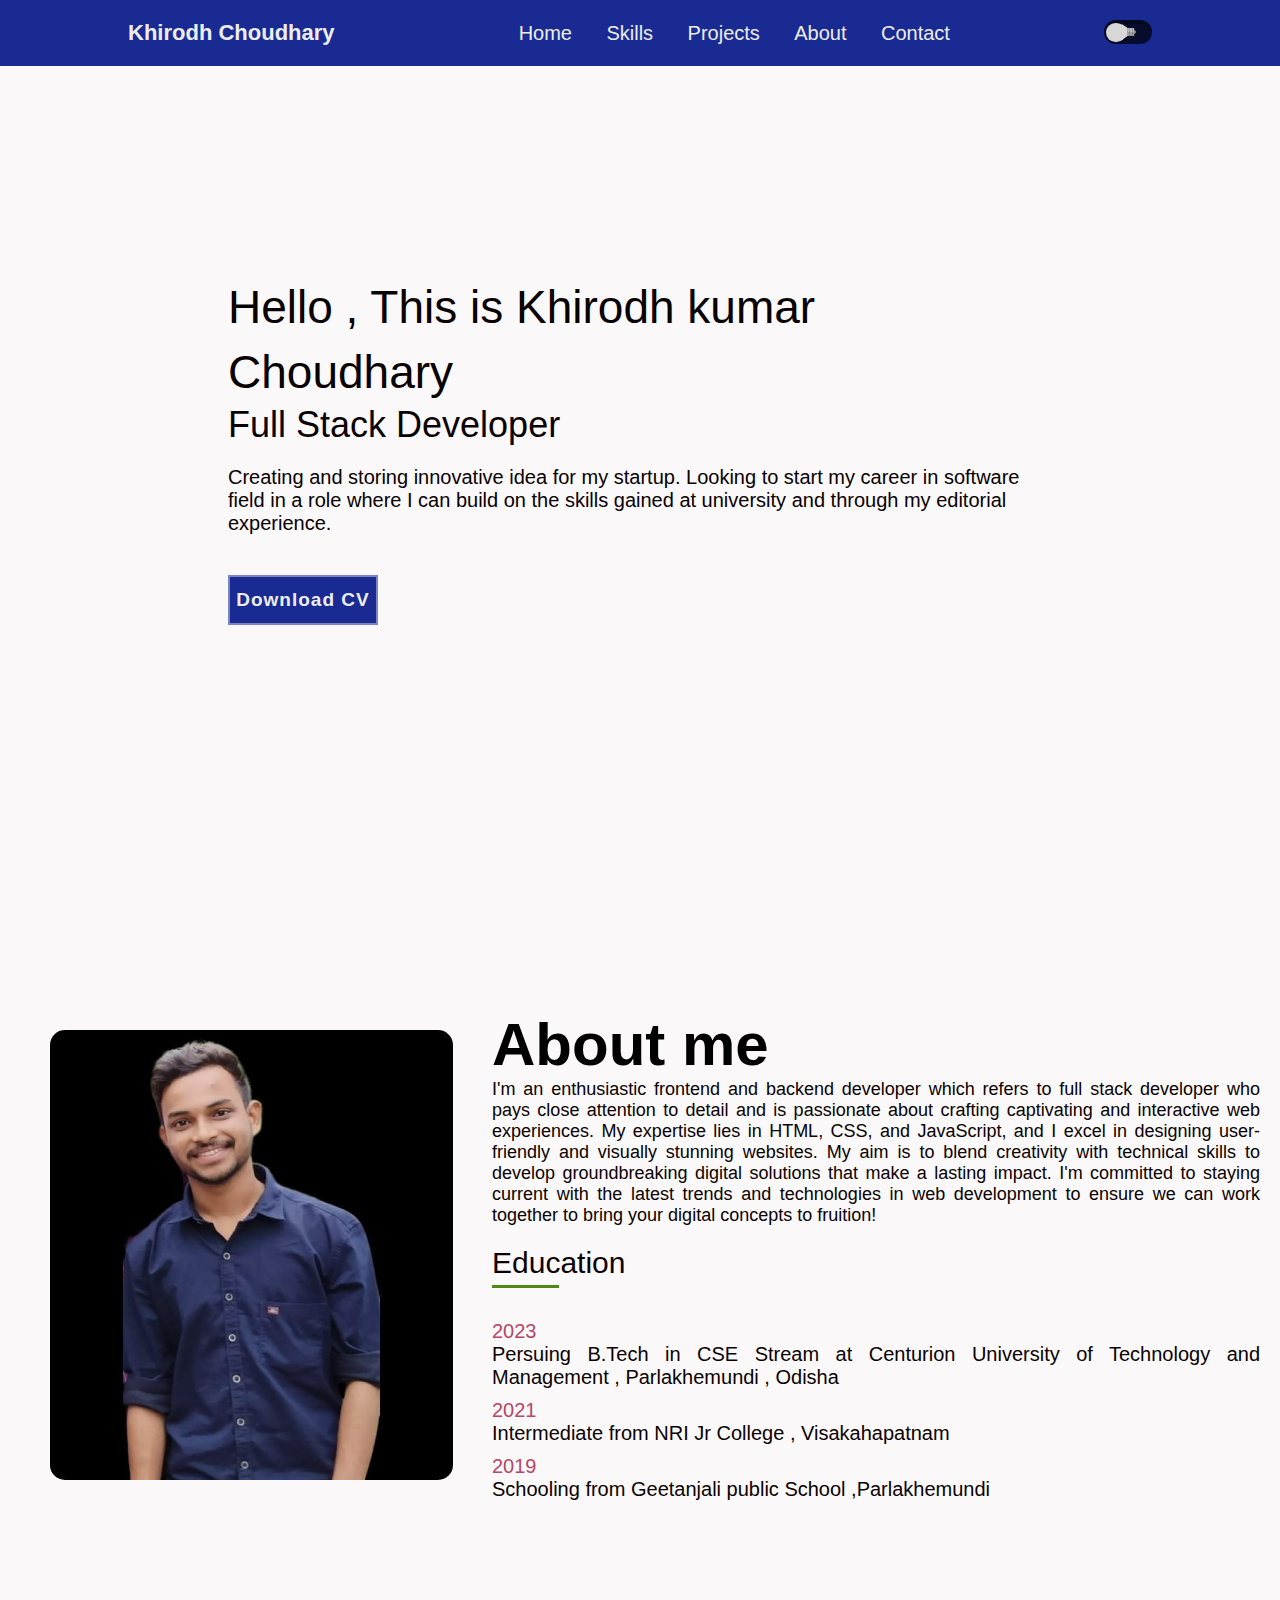
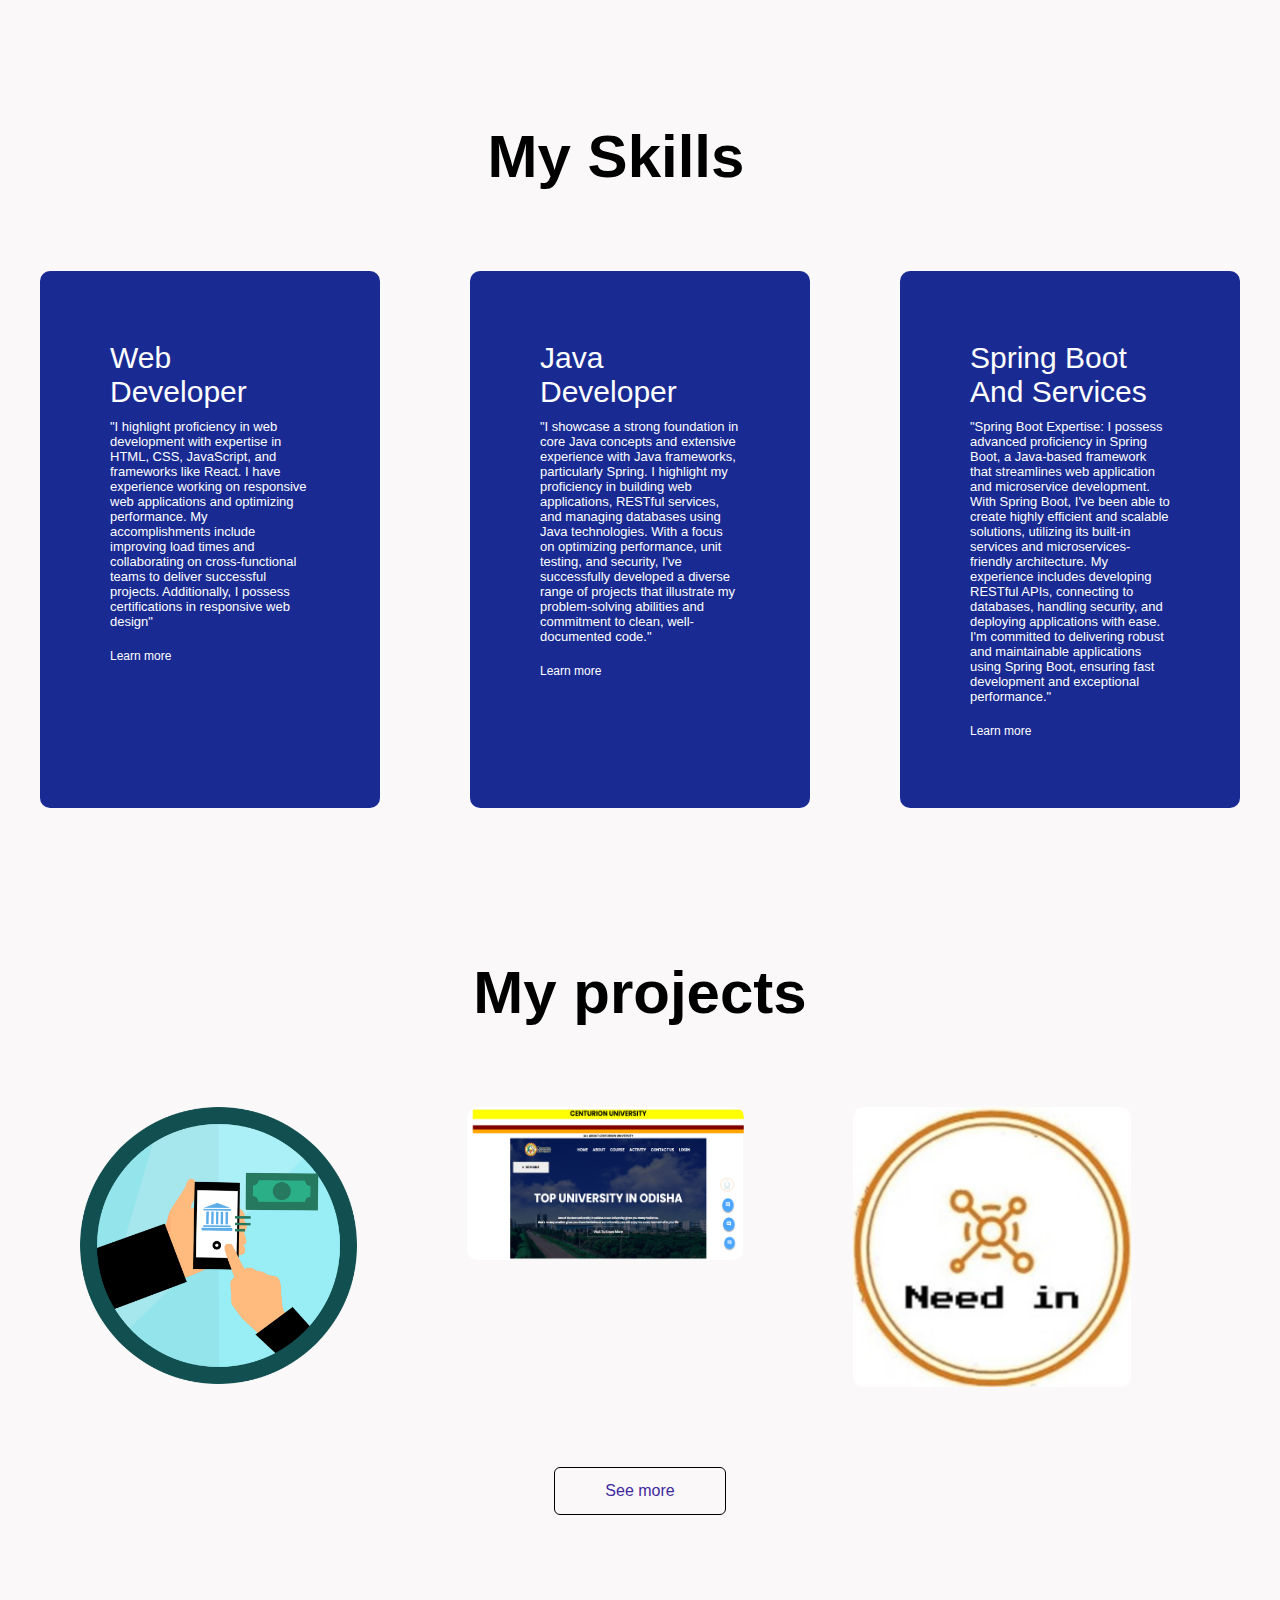
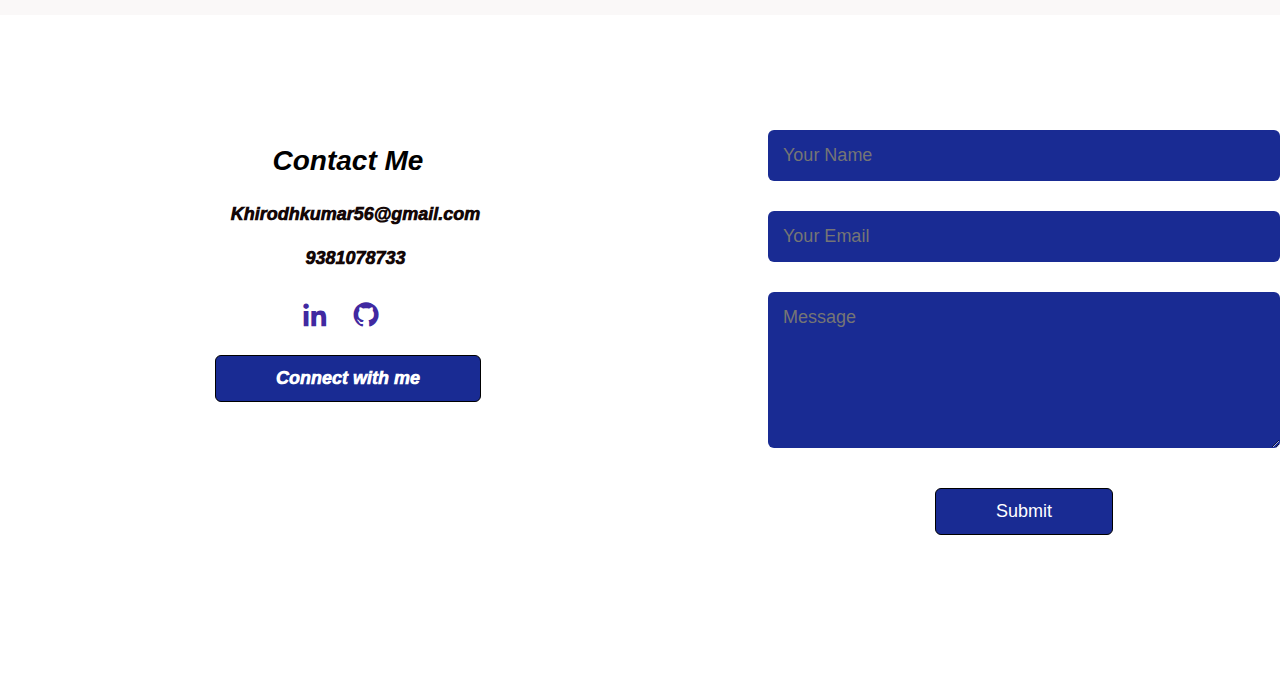
<file: index.html>
<!DOCTYPE html>
<html lang="en">
<head>
    <meta charset="UTF-8">
    <meta name="viewport" content="width=device-width, initial-scale=1.0">


   
    <title>KK</title>
    <link rel="stylesheet" href="port.css" type="text/css" >
    <link rel="stylesheet" id="stylesheet" href="light.css" type="text/css">
    <link href='https://unpkg.com/boxicons@2.1.4/css/boxicons.min.css' rel='stylesheet'>
</head>
<body>
    <header class="header">

        <a href="#home" class="logo">Khirodh Choudhary</a>



        <nav class="navbar">
          <a href="#home" >Home</a>
          <a href="#skills">Skills</a>
          <a href="#projects">Projects</a>
          <a href="#about">About</a>
          <a href="#contact">Contact</a>
      </nav>

 <div class="toggle-switch">
    <input type="checkbox" class="toggle-checkbox" id="dark-mode-toggle">
    <label class="toggle-label" for="dark-mode-toggle"></label>
</div> 

</header>

<!-- Main/home section -->


<section class="home" id="home">
    <div class="home-content">
     <h1> Hello , This is Khirodh kumar Choudhary</h1>
     <h3>Full Stack Developer</h3>
     <p>Creating and storing innovative idea for my startup. Looking to start my career in software field in a role where I can build on the skills gained at university and through my editorial experience.</p>
 <div class="btn-box">
     <a href="Resume_KK.pdf">Download CV</a>
 </div>
    </div>
     <!-- <div class="home-sci">
             <a href="#"><i class='bx bxl-linkedin'></i></a>
             <a href="#"><i class='bx bxl-github' ></i></a>
            </div>  -->   
  </section>
 
 <!-- about Section  -->

<section class="about" id="about">
  
    <div class="row">
      <div class="about-col-1">
        <img src="PROFILE3.jpeg" />
      </div>
      <div class="about-col-2">
        <h1 class="sub-title">About me</h1>
        <p>
          I'm an enthusiastic frontend and backend developer which refers to full stack developer who pays close attention to detail and is passionate about crafting captivating and interactive web experiences. My expertise lies in HTML, CSS, and JavaScript, and I excel in designing user-friendly and visually stunning websites. My aim is to blend creativity with technical skills to develop groundbreaking digital solutions that make a lasting impact. I'm committed to staying current with the latest trends and technologies in web development to ensure we can work together to bring your digital concepts to fruition!
        </p>
    
        <div class="tab-titles">
      
          <p class="tab-links active-link" onclick="opentab('Education')">Education</p>
          
        </div>
        <div class="tab-contents active-tab" id="Education">
          <ul>
            <li>
              <span>2023</span><br />Persuing B.Tech in CSE Stream at Centurion University of Technology and Management , Parlakhemundi , Odisha</li>
            <li><span>2021</span><br />Intermediate from NRI Jr College , Visakahapatnam </li>
            <li><span>2019</span><br />Schooling from Geetanjali public School ,Parlakhemundi</li>
          </ul>
        </div>
        
      
    </div>
  </div>

</section>

<!-- Skills Section-->

<section class="skills" id="skills">
    <div class="container">
        <h1 class="sub-title"> <center>My Skills</center></h1>
        <div class="skills-list">
          <div>
            <i class="fa-solid fa-code"></i>
            <h2>Web Developer</h2>
            <p>
              "I highlight proficiency in web development 
                with expertise in HTML, CSS, JavaScript, and frameworks like React. 
                I have experience working on responsive web applications and optimizing performance. 
                My accomplishments include improving load times and collaborating on cross-functional teams to deliver successful projects. 
                Additionally, I possess certifications in responsive web design"
            </p>
            <a href="https://chrome.google.com/webstore/detail/web-developer/bfbameneiokkgbdmiekhjnmfkcnldhhm">Learn more</a>
          </div>
          <div>
            <i class="fa-solid fa-crop"></i>
            <h2>Java Developer</h2>
            <p>
              "I showcase a strong foundation in core Java concepts and extensive experience with Java frameworks, particularly Spring. 
              I highlight my proficiency in building web applications, RESTful services, and managing databases using Java technologies. With a focus on optimizing performance,
               unit testing, and security, 
              I've successfully developed a diverse range of projects that illustrate my problem-solving abilities and commitment to clean, well-documented code."
            </p>
            <a href="https://www.javatpoint.com/java-developer">Learn more</a>
          </div>
          <div>
            <i class="fa-brands fa-app-store"></i>
            <h2>Spring Boot And Services</h2>
            <p>
              "Spring Boot Expertise: I possess advanced proficiency in Spring Boot, a Java-based framework that streamlines web application and microservice development.
               With Spring Boot, I've been able to create highly efficient and scalable solutions, utilizing its built-in services and microservices-friendly architecture.
                My experience includes developing RESTful APIs, connecting to databases, handling security, and deploying applications with ease. I'm committed to delivering robust and maintainable applications using Spring Boot, 
                ensuring fast development and exceptional performance."
            </p>
            <a href="https://spring.io/projects/spring-boot/">Learn more</a>
          </div>
        </div>
      </div>
    </div>


   </section>
  
   <!-- Project Section -->
 
   

   <section class="projects" id="projects">
    <div class="container">
      <h1 class="sub-title"><center>My projects</center></h1>
      <div class="work-list">
        <div class="work">
          <img src="onlinebank.png" alt="" />
          <div class="layer">
            <h3>Online Banking System</h3>
            <p>
              "Online Banking is one of the most important financial activities which will be carried out by any person who holds a bank account.
               There are various activities that can be carried out once you log in to your bank account. Once a user logs in he or she can check the bank balance, 
               check bank account transaction history or account summary, add beneficiary accounts, transfer funds to another account, download account summary.
               Whenever we deal with a banking system main concern should be the security related to banking transactions and account login activity."
            </p>
          </div>
        </div>
        <div class="work">
          <img src="DATA_INSIGHTS.png" alt="" />
          <div class="layer">
            <h3>Data Insights App Development</h3>
            <p>
              "We are developing a data insights App for the personal data of our college using NLP & ML techniques.
               Therefore, data insights are the deep understanding that an organization gains through analyzing data on a certain issue. 
              Organization can make better decisions with this in-depth knowledge.Here we also includes different types of chatbot . 
              These chatbots are generally converse through auditory or textual methods, and they can effortlessly mimic human languages to communicate with human beings in a human-like way.
               A chatbot is considered one of the best applications of natural languages processing."
            </p>
         
          </div>
        </div>
        <div class="work">
          <img src="NEED_IN.jpg" alt="" />
          <div class="layer">
            <h3>NEED IN</h3>
            <p>
              "Currently working on it , With New innovative idea to develop a Real time based application named as NEED IN.
               Developing a website that meets the needs of users is a challenging task. 
              We are observed that finding workers || staff members || skilled people ||non skilled people for newly started business and getting employment in any work place is not at all easy and this is one of the broad problem that lot of people facing.
              By finding solution for this we introduced an Web app named as NEED IN, by using this app we will find workers easily."
               </p>
          
          </div>
        </div>
      </div>
      <a href="#" class="btn">See more</a>
    </div>
   </section>
   



<!-- contact -->
<section class="contact" id="contact" >

    <div class="container">
      <div class="row">
        <div class="contact-left">
          
          <h1 class="sub-title">Contact Me</h1>
          <p><i class="fa-solid fa-paper-plane"></i>Khirodhkumar56@gmail.com</p>
          <p><i class="fa-solid fa-square-phone"></i>9381078733</p>
          <div class="social-icons">
            <a href="https://www.linkedin.com/in/khirodh-kumar-choudhary-43aa8b244/"><i class='bx bxl-linkedin'></i></a>
            <a href="https://github.com/khirodh-kumar-choudhary"><i class='bx bxl-github' ></i></a>
          </div>

        
          <a href="https://www.linkedin.com/in/khirodh-kumar-choudhary-43aa8b244/" download class="btn btn2">Connect with me </a>
        </div>
        <div class="contact-right">
          <form action="">
            <input type="text" name="Name" placeholder="Your Name"  required />
            <input
              type="text"
              name="email"
              placeholder="Your Email"
              required
            />
            <textarea
              name="message"
              rows="6"
              placeholder="Message"
            ></textarea>
            <button type="submit" class="btn btn2">Submit</button>
          </form>
        </div>
      </div>
    </div>
 
</section>


</body>
</html>


 <script>
    const darkModeToggle = document.getElementById("dark-mode-toggle");
    const stylesheet = document.getElementById("stylesheet");
  
    darkModeToggle.addEventListener("change", () => {
      if (darkModeToggle.checked) {
        stylesheet.href = "port.css"; // Change this to the actual dark mode stylesheet
      } else {
        stylesheet.href = "light.css";
      }
    });
  </script>
</file>
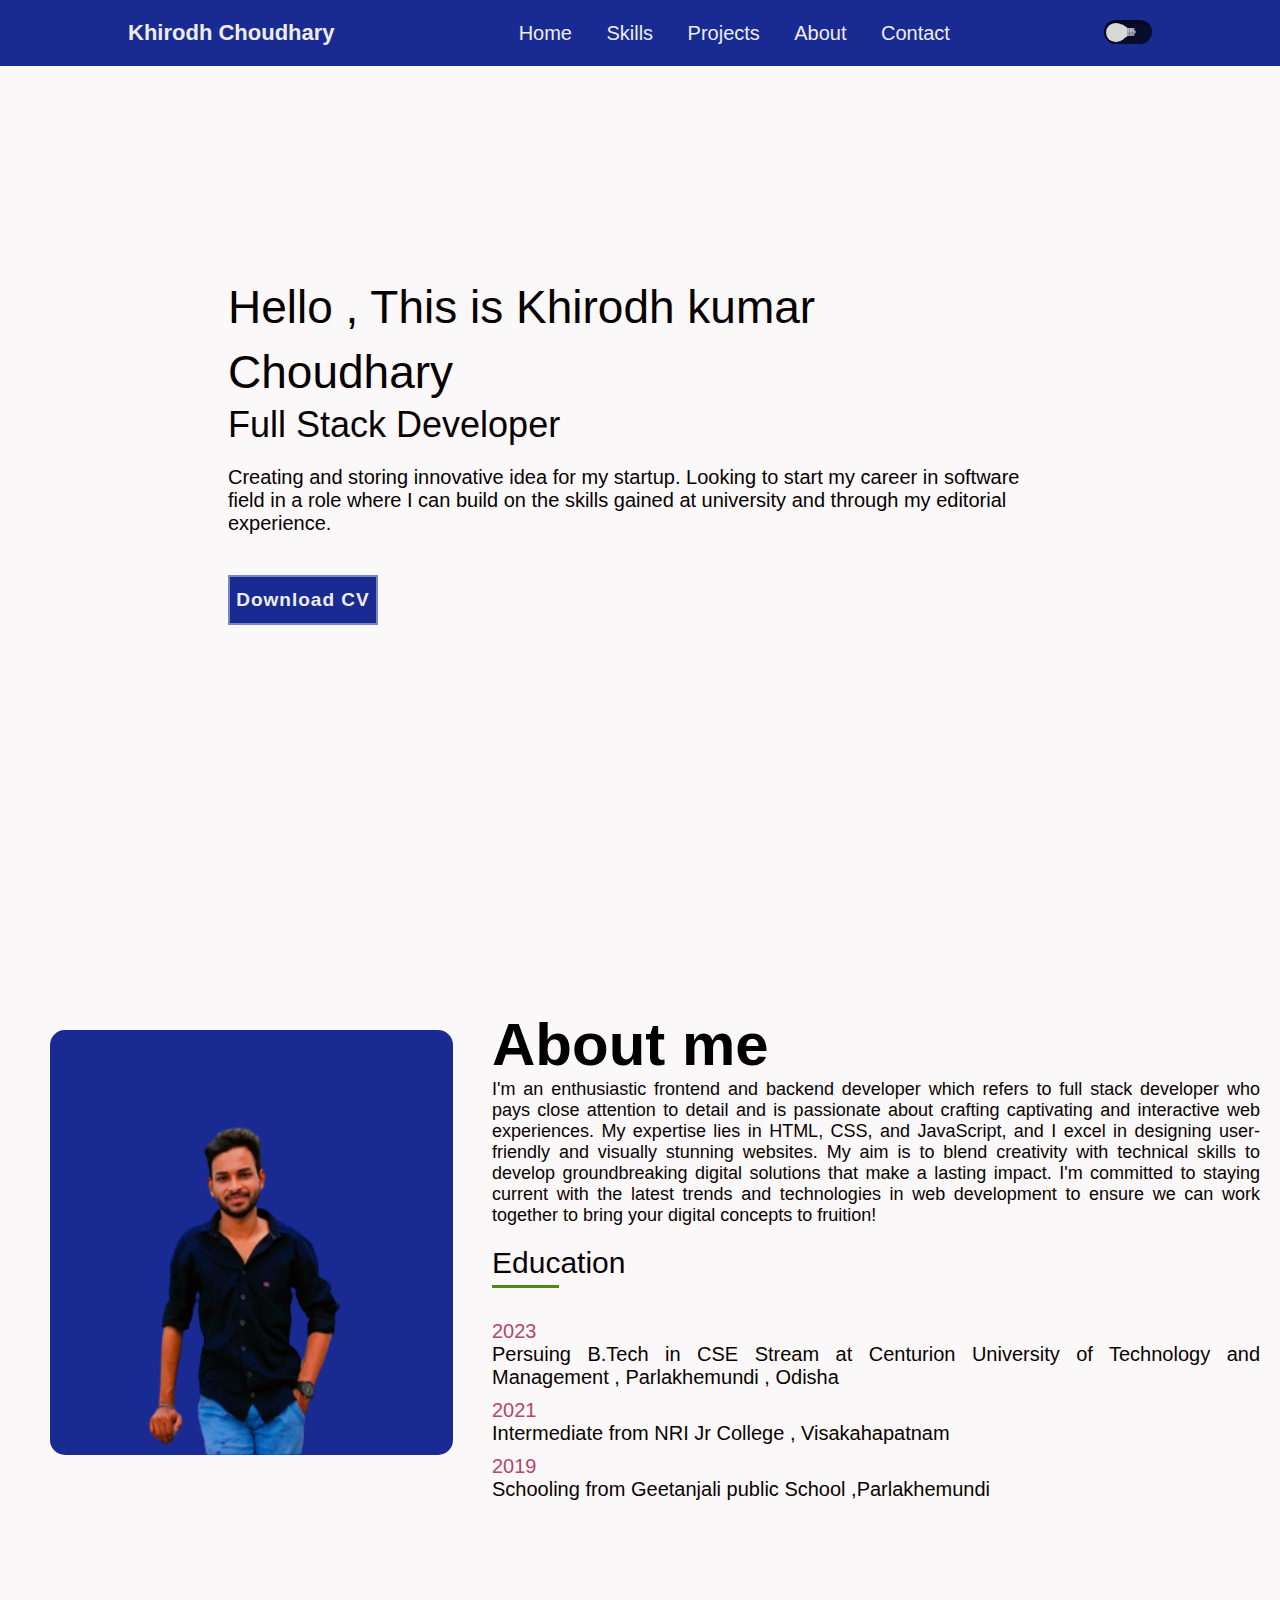
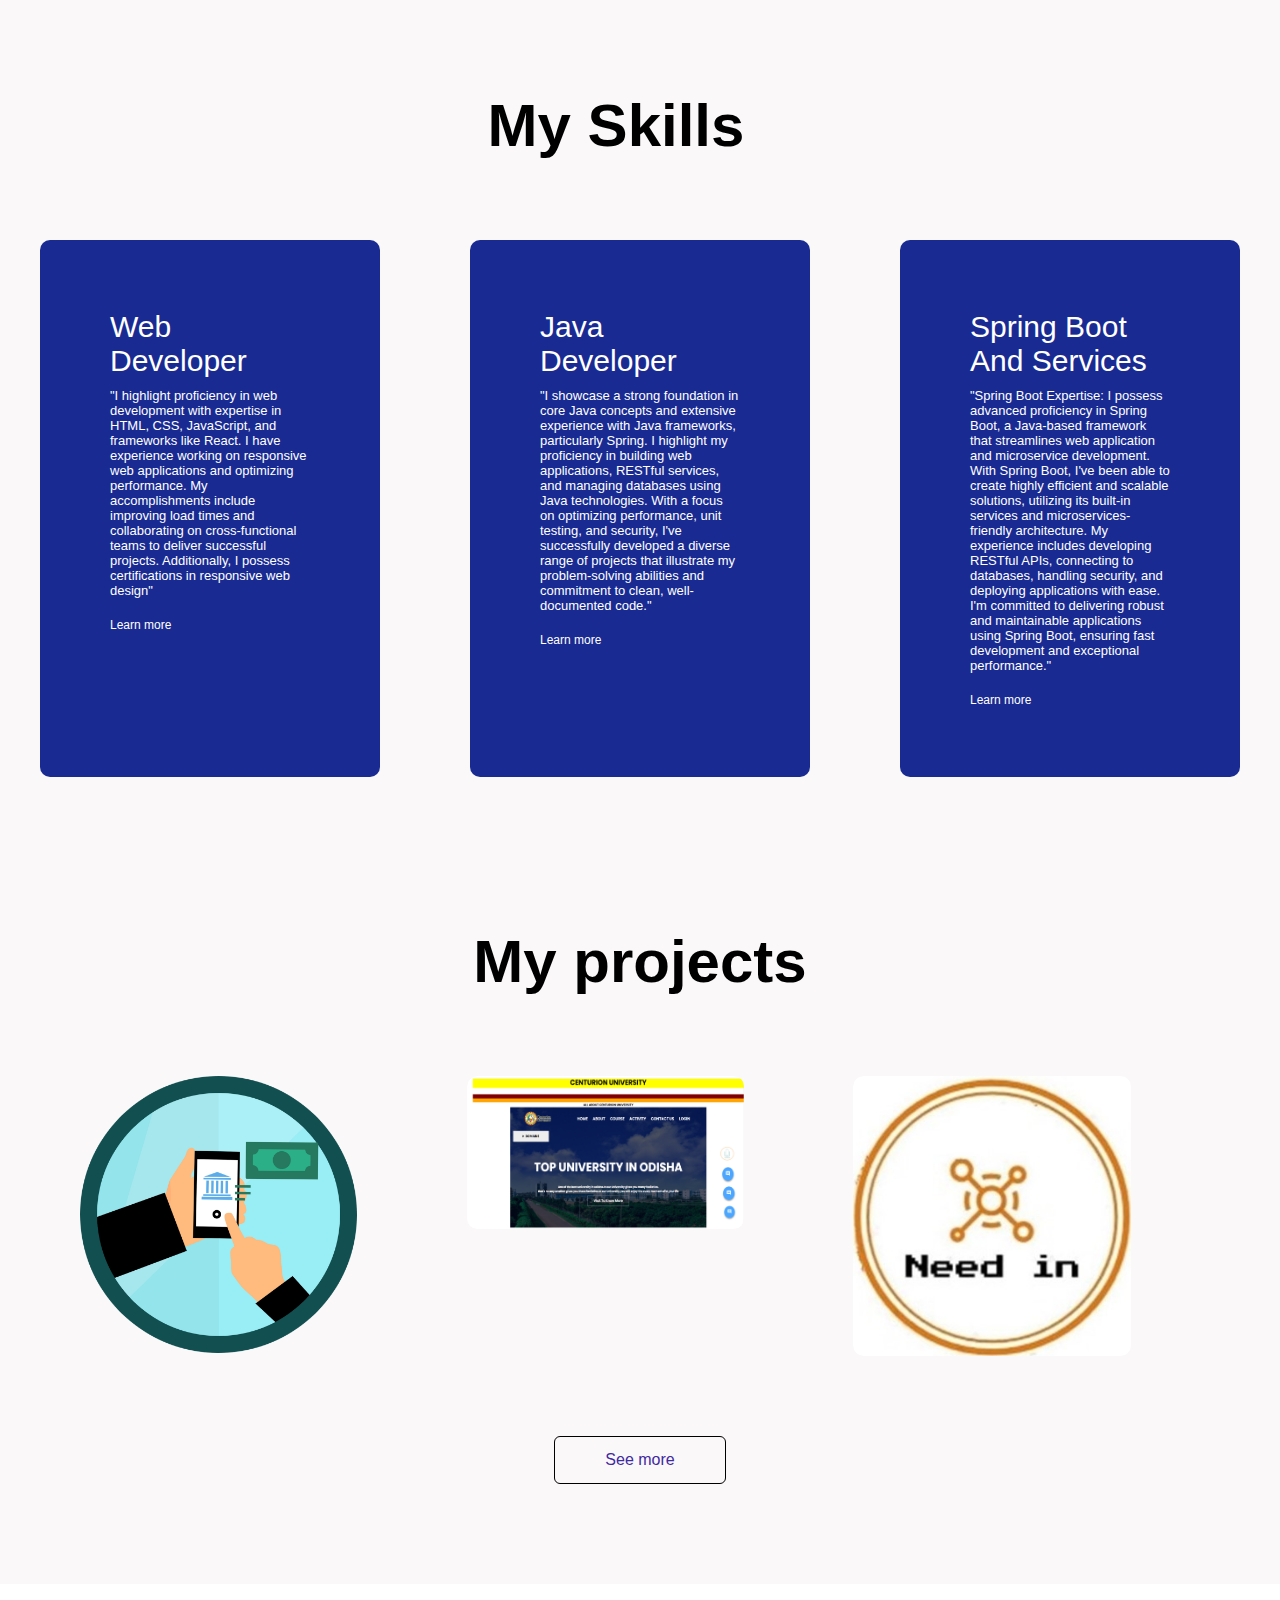
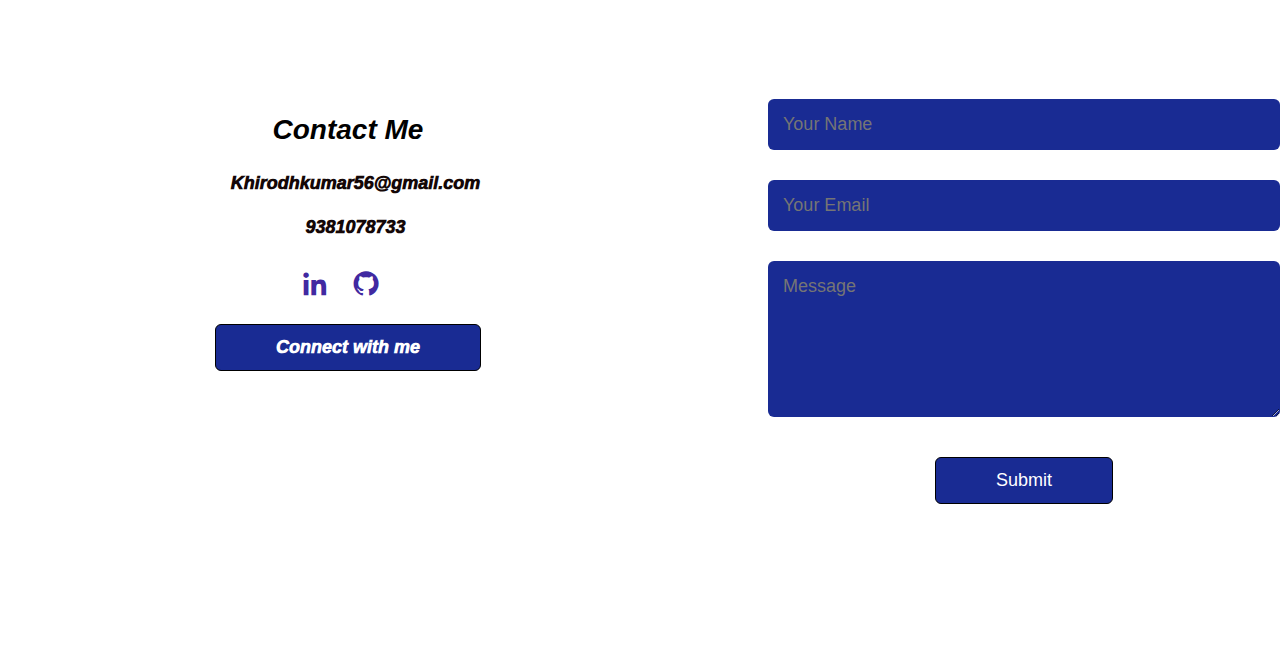
<file: main.html>
<!DOCTYPE html>
<html lang="en">
<head>
    <meta charset="UTF-8">
    <meta name="viewport" content="width=device-width, initial-scale=1.0">


   
    <title>KK</title>
    <link rel="stylesheet" href="port.css" type="text/css" >
    <link rel="stylesheet" id="stylesheet" href="light.css" type="text/css">
    <link href='https://unpkg.com/boxicons@2.1.4/css/boxicons.min.css' rel='stylesheet'>
</head>
<body>
    <header class="header">

        <a href="#home" class="logo">Khirodh Choudhary</a>



        <nav class="navbar">
          <a href="#home" >Home</a>
          <a href="#skills">Skills</a>
          <a href="#projects">Projects</a>
          <a href="#about">About</a>
          <a href="#contact">Contact</a>
      </nav>

 <div class="toggle-switch">
    <input type="checkbox" class="toggle-checkbox" id="dark-mode-toggle">
    <label class="toggle-label" for="dark-mode-toggle"></label>
</div> 

</header>

<!-- Main/home section -->


<section class="home" id="home">
    <div class="home-content">
     <h1> Hello , This is Khirodh kumar Choudhary</h1>
     <h3>Full Stack Developer</h3>
     <p>Creating and storing innovative idea for my startup. Looking to start my career in software field in a role where I can build on the skills gained at university and through my editorial experience.</p>
 <div class="btn-box">
     <a href="Resume_KK.pdf">Download CV</a>
 </div>
    </div>
     <!-- <div class="home-sci">
             <a href="#"><i class='bx bxl-linkedin'></i></a>
             <a href="#"><i class='bx bxl-github' ></i></a>
            </div>  -->   
  </section>
 
 <!-- about Section  -->

<section class="about" id="about">
  
    <div class="row">
      <div class="about-col-1">
        <img src="PROFILE.png" />
      </div>
      <div class="about-col-2">
        <h1 class="sub-title">About me</h1>
        <p>
          I'm an enthusiastic frontend and backend developer which refers to full stack developer who pays close attention to detail and is passionate about crafting captivating and interactive web experiences. My expertise lies in HTML, CSS, and JavaScript, and I excel in designing user-friendly and visually stunning websites. My aim is to blend creativity with technical skills to develop groundbreaking digital solutions that make a lasting impact. I'm committed to staying current with the latest trends and technologies in web development to ensure we can work together to bring your digital concepts to fruition!
        </p>
    
        <div class="tab-titles">
      
          <p class="tab-links active-link" onclick="opentab('Education')">Education</p>
          
        </div>
        <div class="tab-contents active-tab" id="Education">
          <ul>
            <li>
              <span>2023</span><br />Persuing B.Tech in CSE Stream at Centurion University of Technology and Management , Parlakhemundi , Odisha</li>
            <li><span>2021</span><br />Intermediate from NRI Jr College , Visakahapatnam </li>
            <li><span>2019</span><br />Schooling from Geetanjali public School ,Parlakhemundi</li>
          </ul>
        </div>
        
      
    </div>
  </div>

</section>

<!-- Skills Section-->

<section class="skills" id="skills">
    <div class="container">
        <h1 class="sub-title"> <center>My Skills</center></h1>
        <div class="skills-list">
          <div>
            <i class="fa-solid fa-code"></i>
            <h2>Web Developer</h2>
            <p>
              "I highlight proficiency in web development 
                with expertise in HTML, CSS, JavaScript, and frameworks like React. 
                I have experience working on responsive web applications and optimizing performance. 
                My accomplishments include improving load times and collaborating on cross-functional teams to deliver successful projects. 
                Additionally, I possess certifications in responsive web design"
            </p>
            <a href="https://chrome.google.com/webstore/detail/web-developer/bfbameneiokkgbdmiekhjnmfkcnldhhm">Learn more</a>
          </div>
          <div>
            <i class="fa-solid fa-crop"></i>
            <h2>Java Developer</h2>
            <p>
              "I showcase a strong foundation in core Java concepts and extensive experience with Java frameworks, particularly Spring. 
              I highlight my proficiency in building web applications, RESTful services, and managing databases using Java technologies. With a focus on optimizing performance,
               unit testing, and security, 
              I've successfully developed a diverse range of projects that illustrate my problem-solving abilities and commitment to clean, well-documented code."
            </p>
            <a href="https://www.javatpoint.com/java-developer">Learn more</a>
          </div>
          <div>
            <i class="fa-brands fa-app-store"></i>
            <h2>Spring Boot And Services</h2>
            <p>
              "Spring Boot Expertise: I possess advanced proficiency in Spring Boot, a Java-based framework that streamlines web application and microservice development.
               With Spring Boot, I've been able to create highly efficient and scalable solutions, utilizing its built-in services and microservices-friendly architecture.
                My experience includes developing RESTful APIs, connecting to databases, handling security, and deploying applications with ease. I'm committed to delivering robust and maintainable applications using Spring Boot, 
                ensuring fast development and exceptional performance."
            </p>
            <a href="https://spring.io/projects/spring-boot/">Learn more</a>
          </div>
        </div>
      </div>
    </div>


   </section>
  
   <!-- Project Section -->
 
   

   <section class="projects" id="projects">
    <div class="container">
      <h1 class="sub-title"><center>My projects</center></h1>
      <div class="work-list">
        <div class="work">
          <img src="onlinebank.png" alt="" />
          <div class="layer">
            <h3>Online Banking System</h3>
            <p>
              "Online Banking is one of the most important financial activities which will be carried out by any person who holds a bank account.
               There are various activities that can be carried out once you log in to your bank account. Once a user logs in he or she can check the bank balance, 
               check bank account transaction history or account summary, add beneficiary accounts, transfer funds to another account, download account summary.
               Whenever we deal with a banking system main concern should be the security related to banking transactions and account login activity."
            </p>
          </div>
        </div>
        <div class="work">
          <img src="DATA_INSIGHTS.png" alt="" />
          <div class="layer">
            <h3>Data Insights App Development</h3>
            <p>
              "We are developing a data insights App for the personal data of our college using NLP & ML techniques.
               Therefore, data insights are the deep understanding that an organization gains through analyzing data on a certain issue. 
              Organization can make better decisions with this in-depth knowledge.Here we also includes different types of chatbot . 
              These chatbots are generally converse through auditory or textual methods, and they can effortlessly mimic human languages to communicate with human beings in a human-like way.
               A chatbot is considered one of the best applications of natural languages processing."
            </p>
         
          </div>
        </div>
        <div class="work">
          <img src="NEED_IN.jpg" alt="" />
          <div class="layer">
            <h3>NEED IN</h3>
            <p>
              "Currently working on it , With New innovative idea to develop a Real time based application named as NEED IN.
               Developing a website that meets the needs of users is a challenging task. 
              We are observed that finding workers || staff members || skilled people ||non skilled people for newly started business and getting employment in any work place is not at all easy and this is one of the broad problem that lot of people facing.
              By finding solution for this we introduced an Web app named as NEED IN, by using this app we will find workers easily."
               </p>
          
          </div>
        </div>
      </div>
      <a href="#" class="btn">See more</a>
    </div>
   </section>
   



<!-- contact -->
<section class="contact" id="contact" >

    <div class="container">
      <div class="row">
        <div class="contact-left">
          
          <h1 class="sub-title">Contact Me</h1>
          <p><i class="fa-solid fa-paper-plane"></i>Khirodhkumar56@gmail.com</p>
          <p><i class="fa-solid fa-square-phone"></i>9381078733</p>
          <div class="social-icons">
            <a href="https://www.linkedin.com/in/khirodh-kumar-choudhary-43aa8b244/"><i class='bx bxl-linkedin'></i></a>
            <a href="https://github.com/khirodh-kumar-choudhary"><i class='bx bxl-github' ></i></a>
          </div>

        
          <a href="https://www.linkedin.com/in/khirodh-kumar-choudhary-43aa8b244/" download class="btn btn2">Connect with me </a>
        </div>
        <div class="contact-right">
          <form action="">
            <input type="text" name="Name" placeholder="Your Name"  required />
            <input
              type="text"
              name="email"
              placeholder="Your Email"
              required
            />
            <textarea
              name="message"
              rows="6"
              placeholder="Message"
            ></textarea>
            <button type="submit" class="btn btn2">Submit</button>
          </form>
        </div>
      </div>
    </div>
 
</section>


</body>
</html>


 <script>
    const darkModeToggle = document.getElementById("dark-mode-toggle");
    const stylesheet = document.getElementById("stylesheet");
  
    darkModeToggle.addEventListener("change", () => {
      if (darkModeToggle.checked) {
        stylesheet.href = "port.css"; // Change this to the actual dark mode stylesheet
      } else {
        stylesheet.href = "light.css";
      }
    });
  </script>
</file>
<file: port.css>
body{
    background-color:#0d0e3b;
   
  }
  
  
  *{
    margin: 0;
    padding: 0;
    box-sizing: border-box;
    font-family:'Segoe UI', Tahoma, Geneva, Verdana, sans-serif;
  }
  
  
  .header{
     position: fixed;
     top: 0;
     left: 0;
     width:100%;
     padding: 20px 10%;
     background: #192b93;
     display: flex;
     justify-content: space-between;
     align-items:center;
    z-index: 100;
    
  } 

  .navbar a{
    font-size: 20px;
    color:  #ededed;
    text-decoration:none;
    font-weight: 500;
    margin-left: 30px;
  
    
  
  } 
  
  .navbar a:hover{
    color:black
  } 

  /* logo */
  .logo{
    font-size: 22px;
    color: #ededed;
    text-decoration:none;
    font-weight: 600;
  
  }


  /* Home content*/
 
 .home {
    height: 100vh;
    display: flex;
    align-items: center;
    padding: 0 10%;
  }
  
  .home-content {
    background-color: transparent;
    max-width: 900px;
    color: #ededed;
    margin: 100px;
  }
  
  .home-content h1 {
    font-size: 46px;
    font-weight: 500;
    line-height: 1.4;
 
  }
 
  
  .home-content h3 {
    font-size: 36px;
    font-weight: 400;
  }
  
  .home-content p {
    font-size: 20px;
    margin: 20px 0 40px;
  }
  
  .home-content .btn-box {
    height: 50px;
    width: 140px;
    background-color: #192b93;
  }
  
  .btn-box a {
    position: relative;
    display: inline-flex;
    justify-content: center;
    align-items: center;
    height: 100%;
    width: 150px;
    background: #192b93;
    border: 2px solid #7b85c1;
    font-size: 19px;
    color: #ededed;
    text-decoration: none;
    font-weight: 800;
    letter-spacing: 1px;
    z-index: 1;
    overflow: hidden;
    transition: .5s;
  }
 
 
 
 .home-content .btn-box :hover {
 background-color: #0d0e3b;
  
 }
 .home-sci{
   position:absolute;
   bottom: 40px;
   width: 110px;
   background-color: transparent;
   margin-left: 100px;
 
   justify-content:space-between;
   display: flex;
 
 }
 .home-sci a{
   position: relative;
   display: inline-flex;
   justify-content: center;
   align-items: center;
   width: 50px;
   height: 50px;
   background: transparent;
   border: 2px solid #f0f0f4;
   border-radius: 50%;
   font-size: 20px;
   color:  #0d0e3b;
   text-decoration: none;
   z-index: 1;
   overflow: hidden;
   transition: .5s;
 }
 
 .home-sci a::before{
   content: '';
   position: absolute;
   top: 0;
   left: 0;
   width: 100%;
   height: 100%;
   color: #fbfbfb;
   background: white;
 
   z-index: -1;
 
 }
 
 .home-sci a:hover::before{
   border-radius: 50%;
   background-color: #545e97;
 
 }





/* dark and light mode converter  */
.toggle-switch {
    position: relative;
  }
  
  .toggle-checkbox {
    display: none; /* Hide the checkbox input  */
  }
  
  .toggle-label {
    background-color: rgba(0, 0, 0, 0.7);
    border-radius: 0.75em;
    box-shadow: 0.125em 0.125em 0 0.125em rgba(0, 0, 0, 0.3) inset;
    color: #fdea7b;
    display: inline-flex;
    align-items: center;
    margin: auto;
    padding: 0.15em;
    width: 3em;
    height: 1.5em;
    transition: background-color 0.3s ease-out, box-shadow 0.3s ease-out;
    cursor: pointer;
  }
  
  .toggle-label:before,
  .toggle-label:after {
    content: "";
    display: block;
  }
  
  .toggle-label:before {
    background-color: #d7d7d7;
    border-radius: 50%;
    width: 1.2em;
    height: 1.2em;
    transition: background-color 0.3s ease-out, transform 0.3s ease-out;
    z-index: 1;
  }
  
  .toggle-label:after {
    background: linear-gradient(transparent 50%, rgba(0, 0, 0, 0.15) 0) 0 50% / 50% 100%,
        repeating-linear-gradient(90deg, #bbb 0, #bbb, #bbb 20%, #999 20%, #999 40%) 0 50% / 50% 100%,
        radial-gradient(circle at 50% 50%, #888 25%, transparent 26%);
    background-repeat: no-repeat;
    border: 0.25em solid transparent;
    border-left: 0.4em solid #d8d8d8;
    border-right: 0 solid transparent;
    transition: border-left-color 0.3s ease-out, transform 0.3s ease-out;
    transform: translateX(-22.5%);
    transform-origin: 25% 50%;
    width: 1.2em;
    height: 1em;
    box-sizing: border-box;
  }
  
  /* Checked (Dark Mode)  */
  .toggle-checkbox:checked + .toggle-label {
    background-color: rgb(215, 202, 202, 45%);
    box-shadow: 0.125em 0.125em 0 0.125em rgba(0, 0, 0, 0.1) inset;
    border: 1px solid #999;
  }
  
  .toggle-checkbox:checked + .toggle-label:before {
    background-color: currentColor;
    transform: translateX(125%);
  }
  
  .toggle-checkbox:checked + .toggle-label:after {
    border-left-color: currentColor;
    transform: translateX(-2.5%) rotateY(180deg);
  }










  
  /* ---------------about------------- */
#about {
    padding: 80px 0px;
    color: #e4e4e4;
  }
  .row {
    display: flex;
    justify-content: space-between;
    flex-wrap: wrap;
  }
  .about-col-1 {
    flex-basis: 35%;
  }
  .about-col-1 img {
    width: 90%;
    border-radius: 15px;
    height: 80%;
    margin: 50px;
  }
  .about-col-2 {
    flex-basis: 60%;
    font-size: 18px;
    margin-right: 20px;
   text-align:justify;
  
  }
  .sub-title {
    font-size: 60px;
    font-weight: 600;
    color: rgb(236, 226, 226);
  }
  
  
  
  .tab-titles {
    display: flex;
    margin: 20px 0px 40px;
    
  }
  .tab-links {
    margin-right: 50px;
    font-size: 30px;
    font-weight: 500;
    cursor: pointer;
    position: relative;
  }
  .tab-links::after {
    content: "";
    width: 0;
    height: 3px;
    background: #4f8a13;
    position: absolute;
    left: 0;
    bottom: -8px;
    transition: 0.75s;
  }
  .tab-links.active-link::after {
    width: 50%;
  }
  .tab-contents ul li {
    list-style: none;
    margin: 10px 0;
  }
  .tab-contents ul li span {
    color: #b54769;
    font-size: 20px;
  }
  .tab-contents {
    display: none;
    font-size: 20px;
  }
  .tab-contents.active-tab {
    display: block;
  }
  
  /* Contact section styles */
  #contact {
    background-color: #0d0e3b;
    padding: 100px 0;
    color: #fafafa;
    text-align: center;
    font-weight: 1000;
    font-family: 'Lucida Sans', 'Lucida Sans Regular', 'Lucida Grande', 'Lucida Sans Unicode', Geneva, Verdana, sans-serif;
    font-style: oblique;
    font-size: large;
  
  }
  
  #contact .container {
    display: flex;
    flex-direction: row;
    justify-content: space-between;
  }
  
  #contact .contact-left {
    flex-basis: 45%;
    margin-left: 60px;
  }
  
  #contact .contact-left h1 {
    font-size: 28px;
    margin-bottom: 20px;
  }
  
  #contact .contact-left p {
    font-size: 18px;
    margin: 15px 0;
  }
  
  #contact .contact-left p i {
    color: #ff004f;
    margin-right: 15px;
    font-size: 25px;
  }
  
  #contact .social-icons {
    margin-top: 30px;
  }
  
  #contact .social-icons a {
    text-decoration: none;
    font-size: 30px;
    margin-right: 15px;
    color: #f3f2f5;
    display: inline-block;
    transition: transform 0.5s;
  }
  
  #contact .social-icons a:hover {
    color: #192b93;
    transform: translateY(-5px);
  }
  
  #contact .btn.btn2 {
    display: inline-block;
    background: #192b93;
    color: #fff;
    padding: 12px 60px;
    font-size: 18px;
    margin-top: 20px;
    cursor: pointer;
  }
  
  /* Contact  */
  #contact .contact-right {
    flex-basis: 40%;
    color: #fffcfc;
  }
  
  #contact form input,
  #contact form textarea {
    width: 100%;
    border: 0;
    outline: none;
    background: #192b93;
    padding: 15px;
    margin: 15px 0;
    color: #010101;
    font-size: 18px;
    border-radius: 6px;
  }
  
  #contact form .btn2 {
    padding: 14px 60px;
    font-size: 18px;
    margin-top: 20px;
    cursor: pointer;
  }
  
  /* Copyright Section Styles */
  .copyright {
    width: 100%;
    text-align: center;
    padding: 25px 0;
    background: #f9f7f7;
    font-weight: 300;
    margin-top: 20px;
  }
  
  .copyright i {
    color: #192b93;
  }



/* ------------------------skills---------------------------- */
#skills {
  padding: 30px 0;
}
#skills .sub-title{
  width: 90%;
  border-radius: 1px;
  height: 90%;
  margin: 40px;
  align-items: center;
}
.skills-list {
  display: grid;
  grid-template-columns: repeat(auto-fit, minmax(250px, 1fr));
  grid-gap: 10px;
  margin-top: 2px;
}
.skills-list div {
  background: #192b93;
  padding: 70px;
  font-size: 13px;
  font-weight: 300;
  border-radius: 10px;
  transition: background 0.5s, transform 0.5s;
  margin: 40px;
}
.skills-list div i {
  font-size: 50px;
  margin-bottom: 30px;
}
.skills-list div p {
  color: white;
  align-items: center;

  font-family: 'Gill Sans', 'Gill Sans MT', Calibri, 'Trebuchet MS', sans-serif;
  font-weight: 200;
 
}
.skills-list div h2 {
  font-size: 30px;
  font-weight: 500;
  margin-bottom: 10px;
  color: white;
 
}
.skills-list div a {
  text-decoration: none;
  color: #fff;
  font-size: 12px;
  margin-top: 20px;
  display: inline-block;
}
.skills-list div:hover {
  background: #2275c8;
  transform: translateY(-10px);
}

/* projects */

.projects{
  padding: 50px 0;
}
.sub-title{

  padding-top: 30px;
}
.work-list {
  display: grid;
  grid-template-columns: repeat(auto-fit, minmax(250px, 1fr));
  grid-gap: 40px;
  margin-top: 50px;
  margin: 80px;
}
.work {
  border-radius: 10px;
  position: relative;
  overflow: hidden;
}
.work img {
  width: 80%;
  border-radius: 10px;
  display: block;
  transition: transform 0.5s;
}
.layer {
  width: 100%;
  height: 0;
  background: linear-gradient(rgba(4, 4, 4, 0.6), #192b93);
  border-radius: 10px;
  position: absolute;
  left: 0;
  bottom: 0;
  overflow: hidden;
  display: flex;
  align-items: center;
  justify-content: center;
  flex-direction: column;
  padding: 0 40px;
  color: white;
  text-align: center;
  font-size: 14px;
  transition: height 0.5s;
}
.layer h3 {
  font-weight: 800;
  margin-bottom: 20px;
  font-family: 'Segoe UI', Tahoma, Geneva, Verdana, sans-serif;
  font-size: large;
}
.layer a {
  margin-top: 10px;
  color: #ff004f;
  text-decoration: none;
  font-size: 18px;
  line-height: 60px;
  background: #fff;
  width: 60px;
  height: 60px;
  border-radius: 50%;
  text-align: center;
}
.work:hover img {
  transform: scale(1.1);
}
.work:hover .layer {
  height: 100%;
}
.btn {
  display: block;
  margin: 50px auto;
  width: fit-content;
  border: 1px solid white;
  padding: 14px 50px;
  border-radius: 6px;
  text-decoration: none;
  color: #4129a1;
  transition: background 0.5s;
}
.btn:hover {
  background: #192b93;
  color: white;
}



/* responsive */

/* Add media query for about */
@media screen and (max-width: 768px) {
  .about {
    flex-direction: column;
  }

  .about-col-1,
  .about-col-2 {
    flex: auto;
    padding: 10px;
  }
}

/* Add media query for nav */
@media screen and (max-width: 768px) {
  .header {
    flex-direction: column;
    text-align: center;
  }

  .logo {
    font-size: 20px;
    margin-bottom: 10px;
  }

  .navbar {
    flex-direction: column;
    gap: 10px;
  }
}
@media (max-width: 768px) {
  /* Adjust styles for smaller screens here */
  .header {
      padding: 10px;
  }
  .logo {
      font-size: 20px;
  }
  .navbar {
      flex-direction: column;
      align-items: center;
  }
  .navbar a {
      margin: 10px 0;
  }
  .home-content {
      margin: 10px;
  }
  .home-content h1 {
      font-size: 24px;
  }
  .home-content h3 {
      font-size: 18px;
  }
  .home-content p {
      font-size: 16px;
  }
  .btn-box a {
      font-size: 14px;
      padding: 8px 16px;
  }
  /* Add responsive styles for other sections as needed */
}
</file>
<file: light.css>
body {
    background-color: #faf8f8;
    transition: 0.5s all;
}
.home {
    height: 100vh;
    display: flex;
    align-items: center;
    padding: 0 10%;
  }
  
  .home-content {
    background-color: transparent;
    max-width: 900px;
    color: #080101;
    margin: 100px;
  }
  
  .home-content h1 {
    font-size: 46px;
    font-weight: 500;
    line-height: 1.4;
  }
  
  .home-content h3 {
    font-size: 36px;
    font-weight: 400;
  }
  
  .home-content p {
    font-size: 20px;
    margin: 20px 0 40px;
  }
  
  .home-content .btn-box {
    height: 50px;
    width: 140px;
    background-color: #192b93;
  }
  
  .btn-box a {
    position: relative;
    display: inline-flex;
    justify-content: center;
    align-items: center;
    height: 100%;
    width: 150px;
    background: #192b93;
    border: 2px solid #7b85c1;
    font-size: 19px;
    color: #ededed;
    text-decoration: none;
    font-weight: 800;
    letter-spacing: 1px;
  }

  .logo{
    font-size: 22px;
    color: #ededed;
    text-decoration:none;
    font-weight: 600;
  
  } 

  /* ---------------about-------------  */
#about {
  padding: 80px 0px;
  color: #0a0202;
}
.row {
  display: flex;
  justify-content: space-between;
  flex-wrap: wrap;
}
.about-col-1 {
  flex-basis: 35%;
}
.about-col-1 img {
  width: 90%;
  border-radius: 15px;
  height: 80%;
  margin: 50px;
}
.about-col-2 {
  flex-basis: 60%;
  font-size: 18px;
  margin-right: 20px;
 text-align:justify;

}
.sub-title {
  font-size: 60px;
  font-weight: 600;
  color: black;
}



.tab-titles {
  display: flex;
  margin: 20px 0px 40px;
  
}
.tab-links {
  margin-right: 50px;
  font-size: 30px;
  font-weight: 500;
  cursor: pointer;
  position: relative;
}
.tab-links::after {
  content: "";
  width: 0;
  height: 3px;
  background: #4f8a13;
  position: absolute;
  left: 0;
  bottom: -8px;
  transition: 0.75s;
}
.tab-links.active-link::after {
  width: 50%;
}
.tab-contents ul li {
  list-style: none;
  margin: 10px 0;
}
.tab-contents ul li span {
  color: #b54769;
  font-size: 20px;
}
.tab-contents {
  display: none;
  font-size: 20px;
}
.tab-contents.active-tab {
  display: block;
}



/* contacts  */

#contact {
  background-color: #fff;
  padding: 100px 0;
  color: #140707;
  text-align: center;
  font-weight: 1000;
  font-family: 'Lucida Sans', 'Lucida Sans Regular', 'Lucida Grande', 'Lucida Sans Unicode', Geneva, Verdana, sans-serif;
  font-style: oblique;
  font-size: large;

}

#contact .container {
  display: flex;
  flex-direction: row;
  justify-content: space-between;
}

#contact .contact-left {
  flex-basis: 45%;
  margin-left: 60px;
}

#contact .contact-left h1 {
  font-size: 28px;
  margin-bottom: 20px;
}

#contact .contact-left p {
  font-size: 18px;
  margin: 15px 0;
}

#contact .contact-left p i {
  color: #ff004f;
  margin-right: 15px;
  font-size: 25px;
}

#contact .social-icons {
  margin-top: 30px;
}

#contact .social-icons a {
  text-decoration: none;
  font-size: 30px;
  margin-right: 15px;
  color: #4129a1;
  display: inline-block;
  transition: transform 0.5s;
}

#contact .social-icons a:hover {
  color: #192b93;
  transform: translateY(-5px);
}

#contact .btn.btn2 {
  display: inline-block;
  background: #192b93;
  color: #fff;
  padding: 12px 60px;
  font-size: 18px;
  margin-top: 20px;
  cursor: pointer;
}

/* Contact Form Styles  */
#contact .contact-right {
  flex-basis: 40%;
  /* color: #010101; */
  color:white;
}

#contact form input,
#contact form textarea {
  width: 100%;
  border: 0;
  outline: none;
  background: #192b93;
  padding: 15px;
  margin: 15px 0;
  color: #010101;
  font-size: 18px;
  border-radius: 6px;
}

#contact form .btn2 {
  padding: 14px 60px;
  font-size: 18px;
  margin-top: 20px;
  cursor: pointer;
}

/* Copyright Section Styles */ 
.copyright {
  width: 100%;
  text-align: center;
  padding: 25px 0;
  background: #f9f7f7;
  font-weight: 300;
  margin-top: 20px;
}

.copyright i {
  color: #192b93;
}


/* ------------------------skills---------------------------- */
#skills {
    padding: 30px 0;
  }
 #skills .sub-title{
    width: 90%;
    border-radius: 1px;
    height: 90%;
    margin: 40px;
    align-items: center;
  }
  .skills-list {
    display: grid;
    grid-template-columns: repeat(auto-fit, minmax(250px, 1fr));
    grid-gap: 10px;
    margin-top: 2px;
  }
  .skills-list div {
    background: #192b93;
    padding: 70px;
    font-size: 13px;
    font-weight: 300;
    border-radius: 10px;
    transition: background 0.5s, transform 0.5s;
    margin: 40px;
  }
  .skills-list div i {
    font-size: 50px;
    margin-bottom: 30px;
  }
  .skills-list div p {
    color: white;
    align-items: center;
  
    font-family: 'Gill Sans', 'Gill Sans MT', Calibri, 'Trebuchet MS', sans-serif;
    font-weight: 200;
   
  }
  .skills-list div h2 {
    font-size: 30px;
    font-weight: 500;
    margin-bottom: 10px;
    color: white;
   
  }
  .skills-list div a {
    text-decoration: none;
    color: #fff;
    font-size: 12px;
    margin-top: 20px;
    display: inline-block;
  }
  .skills-list div:hover {
    background: #2275c8;
    transform: translateY(-10px);
  }




/* ---project section---- */
.projects{
  padding: 50px 0;
}
.sub-title{

  padding-top: 30px;
}
.work-list {
  display: grid;
  grid-template-columns: repeat(auto-fit, minmax(250px, 1fr));
  grid-gap: 40px;
  margin-top: 50px;
  margin: 80px;
}
.work {
  border-radius: 10px;
  position: relative;
  overflow: hidden;
}
.work img {
  width: 80%;
  border-radius: 10px;
  display: block;
  transition: transform 0.5s;
}
.layer {
  width: 90%;
  height: 0;
  background: linear-gradient(rgba(4, 4, 4, 0.6), #192b93);
  border-radius: 10px;
  position: absolute;
  left: 0;
  bottom: 0;
  overflow: hidden;
  display: flex;
  align-items: center;
  justify-content: center;
  flex-direction: column;
  padding: 0 40px;
  color: white;
  text-align: center;
  font-size: 14px;
  transition: height 0.5s;
}
.layer h3 {
  font-weight: 800;
  margin-bottom: 20px;
  font-family: 'Segoe UI', Tahoma, Geneva, Verdana, sans-serif;
  font-size: large;
}
.layer a {
  margin-top: 10px;
  color: #192b93;
  text-decoration: none;
  font-size: 18px;
  line-height: 60px;
  background: #fff;
  width: 60px;
  height: 60px;
  border-radius: 50%;
  text-align: center;
}
.work:hover img {
  transform: scale(1.1);
}
.work:hover .layer {
  height: 100%;
}
.btn {
  display: block;
  margin: 50px auto;
  width: fit-content;
  border: 1px solid black;
  padding: 14px 50px;
  border-radius: 6px;
  text-decoration: none;
  color: #4129a1;
  transition: background 0.5s;
}
.btn:hover {
  background: #192b93;
  color: white;
}


/* responsive */

/* Add media query for about */
@media screen and (max-width: 768px) {
  .about {
    flex-direction: column;
  }

  .about-col-1,
  .about-col-2 {
    flex: auto;
    padding: 10px;
  }
}

/* Add media query for nav */
@media screen and (max-width: 768px) {
  .header {
    flex-direction: column;
    text-align: center;
  }

  .logo {
    font-size: 20px;
    margin-bottom: 10px;
  }

  .navbar {
    flex-direction: column;
    gap: 10px;
  }
}
@media (max-width: 768px) {
  /* Adjust styles for smaller screens here */
  .header {
      padding: 10px;
  }
  .logo {
      font-size: 20px;
  }
  .navbar {
      flex-direction: column;
      align-items: center;
  }
  .navbar a {
      margin: 10px 0;
  }
  .home-content {
      margin: 10px;
  }
  .home-content h1 {
      font-size: 24px;
  }
  .home-content h3 {
      font-size: 18px;
  }
  .home-content p {
      font-size: 16px;
  }
  .btn-box a {
      font-size: 14px;
      padding: 8px 16px;
  }

}
</file>
